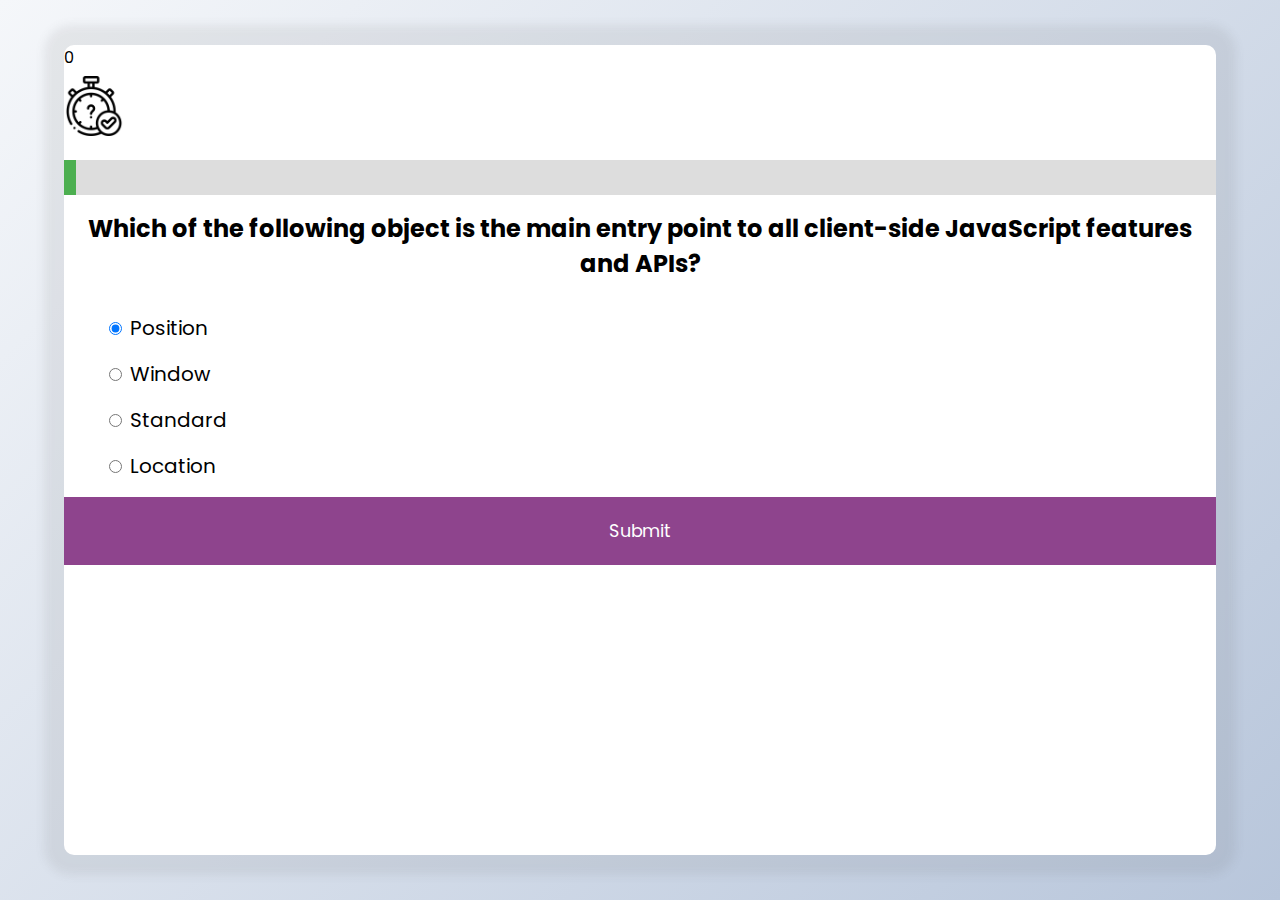
<file: ques/index.html>
<!DOCTYPE html>
<html lang="en">
<head>
    <meta charset="UTF-8">
    <meta http-equiv="X-UA-Compatible" content="IE=edge">
    <meta name="viewport" content="width=device-width, initial-scale=1.0">
    <title>Quiz App</title>
    <link rel="stylesheet" href="https://cdnjs.cloudflare.com/ajax/libs/font-awesome/5.15.3/css/all.min.css" integrity="sha512-1Z88a9v9Tr++lWuUcErd73mvqNzg72wUwNRYR/yt0d7V/X9+hh/8whLOnt/vdJaf+7OuOa29z61QsYrTAtZl7Q==" crossorigin="anonymous" referrerpolicy="no-referrer" />
    <link rel="stylesheet" href="style.css">
</head>
<body>

    <div class="quiz-container" id="quiz">
      <span id="score">0</span>
        <div>
           <img src="./stopwatch.png" alt="">
      <span id="countdown"></span>
      <div id="Progress_Status">
        <div id="myprogressBar"></div>
      </div>
    </div>

        <div class="quiz-header">
            <h2 id="question">Question Text</h2>
            <ul>
                <li>
                    <input type="radio" name="answer" id="a" class="answer" checked="true">
                    <label for="a" id="a_text">question</label>
                </li>
                <li>
                    <input type="radio" name="answer" id="b" class="answer">
                    <label for="b" id="b_text">question</label>
                </li>
                <li>
                    <input type="radio" name="answer" id="c" class="answer">
                    <label for="c" id="c_text">question</label>
                </li>
                <li>
                    <input type="radio" name="answer" id="d" class="answer">
                    <label for="d" id="d_text">question</label>
                </li>
            </ul>
        </div>
         <input style="display:none;" type="radio" name="correct" id="correct" class="correct">
        <button id="submit">Submit</button>
    </div>
    <script src="script.js"></script>
</body>
</html>
</file>
<file: ques/style.css>
@import url('https://fonts.googleapis.com/css2?family=Poppins&display=swap');

*{
    box-sizing: border-box;
}

body{
    font-family: 'Poppins',sans-serif;
    margin: 0;
    overflow: hidden;
    height: 100vh;
    display: flex;
    align-items: center;
    justify-content: center;
    background-color: #b8c6db;
    background-image: linear-gradient(315deg,#b8c6db 0%,#f5f7fa 100%);
}

.quiz-container{
    background-color: #fff;
    width: 90vw;
    height: 90vh;
    margin: auto;
    border-radius: 10px;
    box-shadow: 0 0 10px 20px rgba(100,100,100,0.1);
    overflow: auto;
}

/* timer- style */
h1 {
    display: flex;
    justify-content: center;
    align-items: center;
    text-align: center;
   
}
img{
    width: 60px;
    height: 60px;
   
}
#countdown{
    font-size: 60px;
    padding: 20px;
    
    
}
/* progress Bar */
#Progress_Status {
    width: 100%;
    background-color: #ddd;
    }
    
    #myprogressBar {
    width: 1%;
    height: 35px;
    background-color: #4CAF50;
    text-align: center;
    line-height: 32px;
    color: black;
    }
    

/* ------------------for quiz header----------------- */

/* .quiz-header{
    /* padding: 4rem; */


/* --------------for h2 --------------- */
h2{
    padding: 1rem;
    margin: 0;
    text-align: center;
}


/*----------------------for ul and list element----------- */
ul{
    list-style-type: none;
}

ul li{
    font-size: 20px;
    margin:1rem 0;
}

ul li label{
    cursor: pointer;
}

/* ----------------for button------------- */
button{
    background-color: #8e448d;
    border: none;
    color: white;
    width: 100%;
    display: block;
    cursor:pointer;
    padding:1.3rem;
    font-family: inherit;
    font-size: 1.1rem;
}

button:hover{
    background-color: #732d91;
}

button:focus{
    background-color: #5e3370;
    outline: none;
}
</file>
